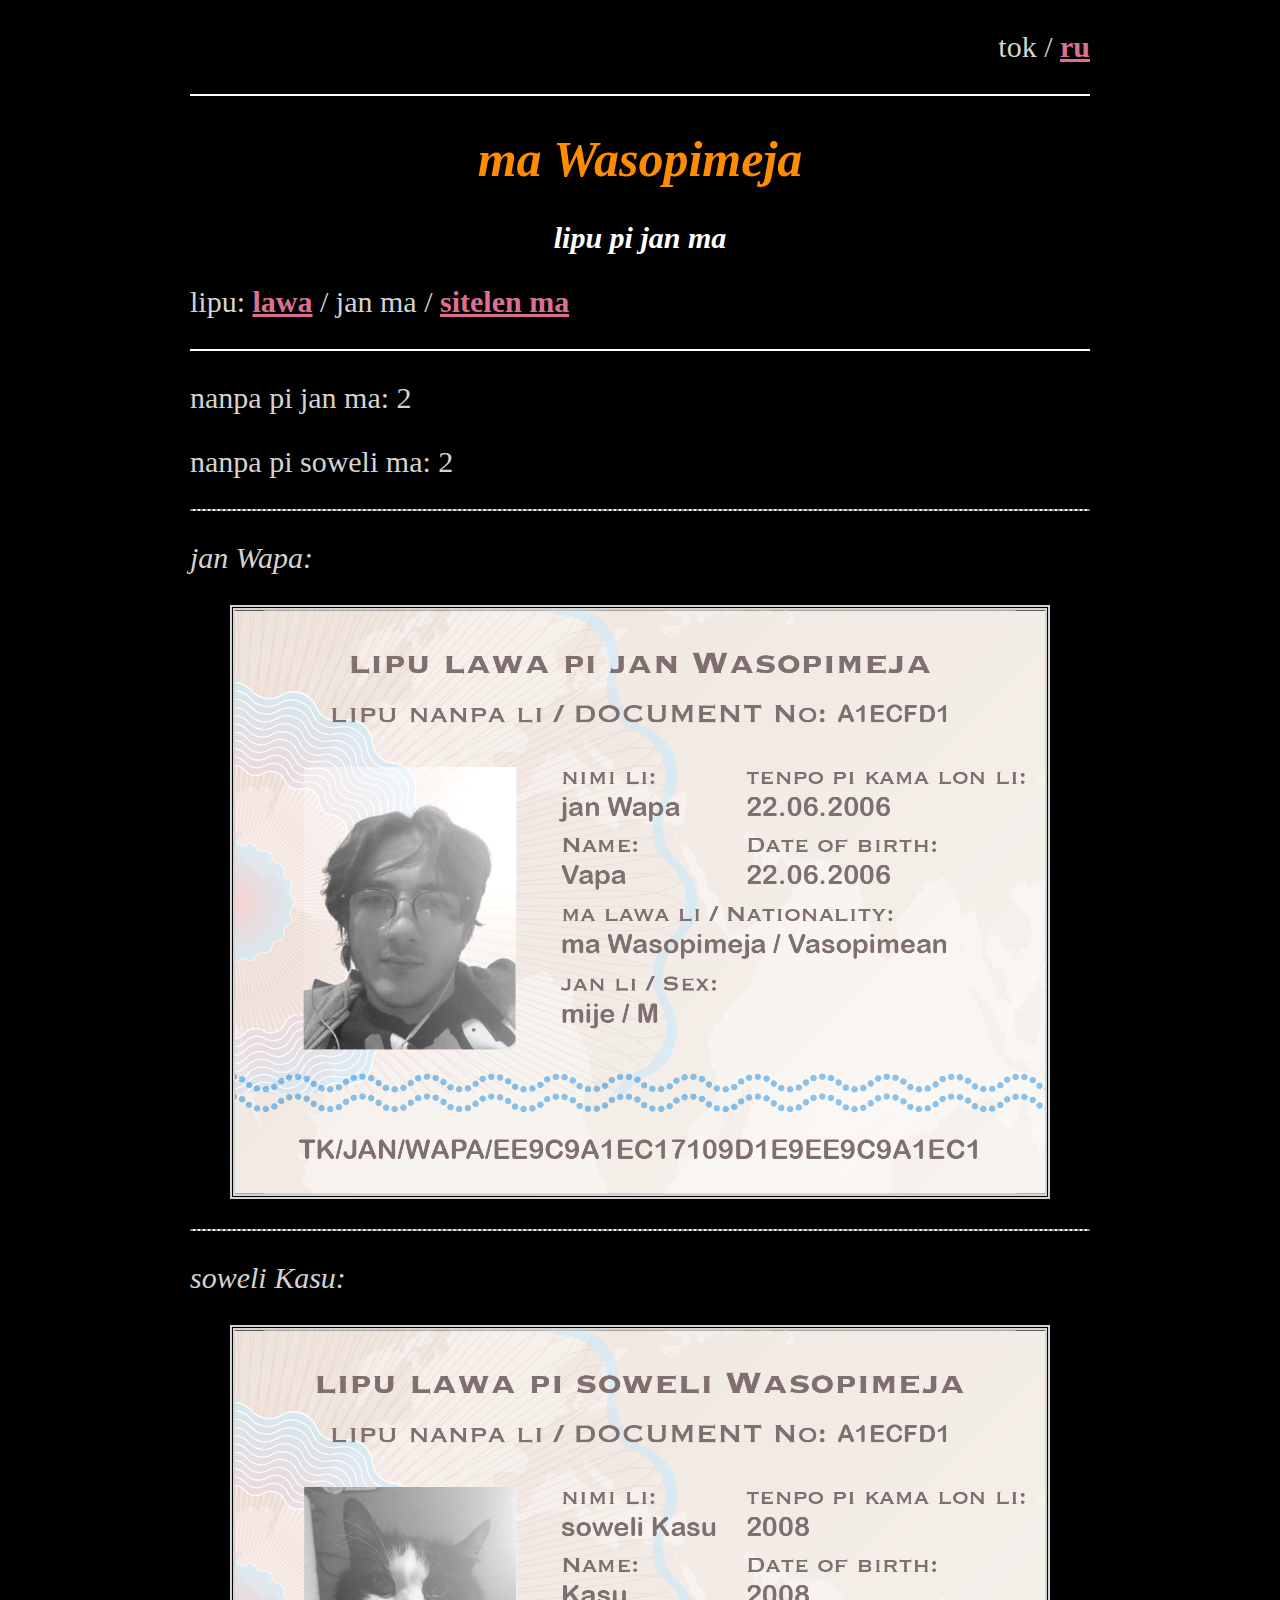
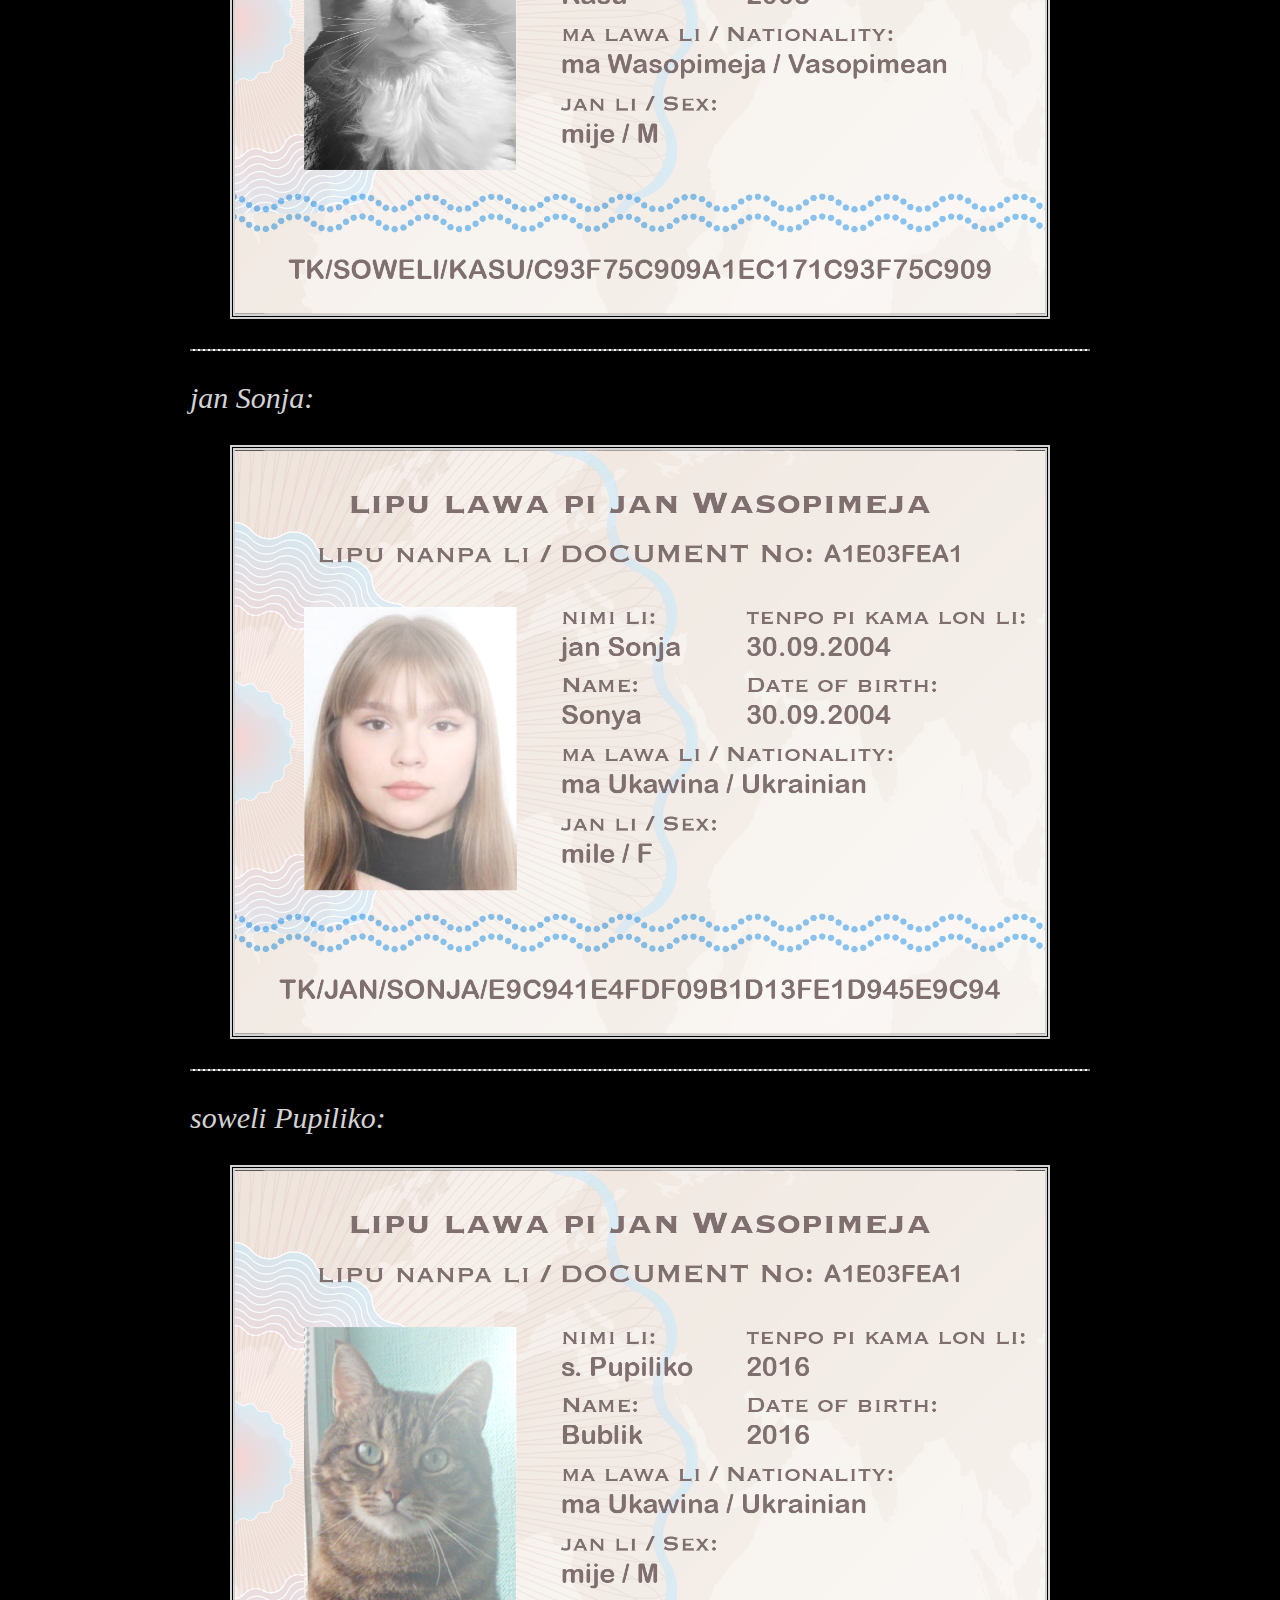
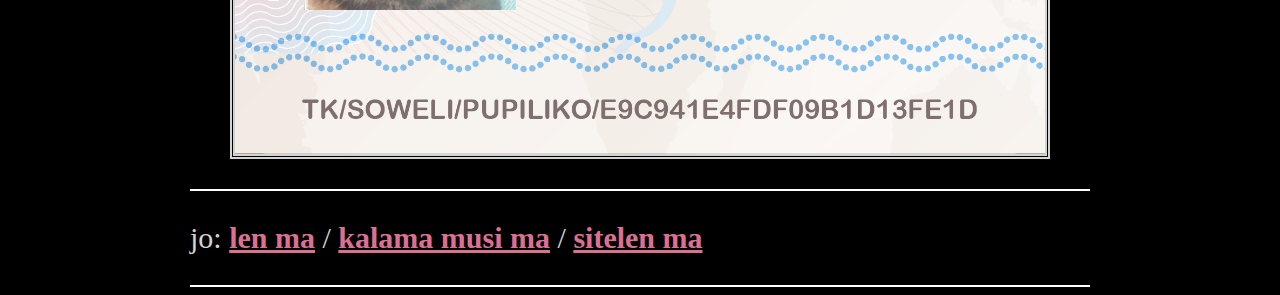
<file: jan.html>
<!DOCTYPE html>

<html>

<head>
<title>ma Wasopimeja</title>
<link rel="stylesheet" type="text/css" href="style.css">
<meta charset="utf-8">
</head>

<body>

<p style="text-align:right;">tok / <a href="jan_ru.html">ru</a></p>

<hr size="2" color="white">

<h1><em>ma Wasopimeja</em></h1>
<h3><em>lipu pi jan ma</em></h3>

<p>lipu: <a href="index.html">lawa</a> / jan ma / <a href="sitelen_ma.html">sitelen ma</a></p>

<hr size="2" color="white">

<p>nanpa pi jan ma: 2</p>
<p>nanpa pi soweli ma: 2</p>

<hr style="border: 1px dashed gray;" color="white">

<p><em>jan Wapa:</em></p>
<img src="jan_ma/jan_Wapa.png" alt="jan Wapa" width=1501 height=1082>
<p></p>

<hr style="border: 1px dashed gray;" color="white">

<p><em>soweli Kasu:</em></p>
<img src="jan_ma/soweli_Kalamasuli.png" alt="soweli_Kasu" width=1501 height=1082>
<p></p>

<hr style="border: 1px dashed gray;" color="white">
<p><em>jan Sonja:</em></p>
<img src="jan_ma/jan_Sonja.png" alt="jan Sonja" width=1501 height=1082>
<p></p>

<hr style="border: 1px dashed gray;" color="white">
<p><em>soweli Pupiliko:</em></p>
<img src="jan_ma/soweli_Pupiliko.png" alt="soweli Pupiliko" width=1501 height=1082>
<p></p>

<hr size="2" color="white">

<p>jo: <a href="img/len_ma_pi_ma_Wasopimeja.png">len ma</a> / <a href="audio/kalama_musi_ma.mp3">kalama musi ma</a> / <a href="img/lipu_pi_sitelen_ma_wan.png">sitelen ma</a></p>

<hr size="2" color="white">

</body>

</html>
</file>
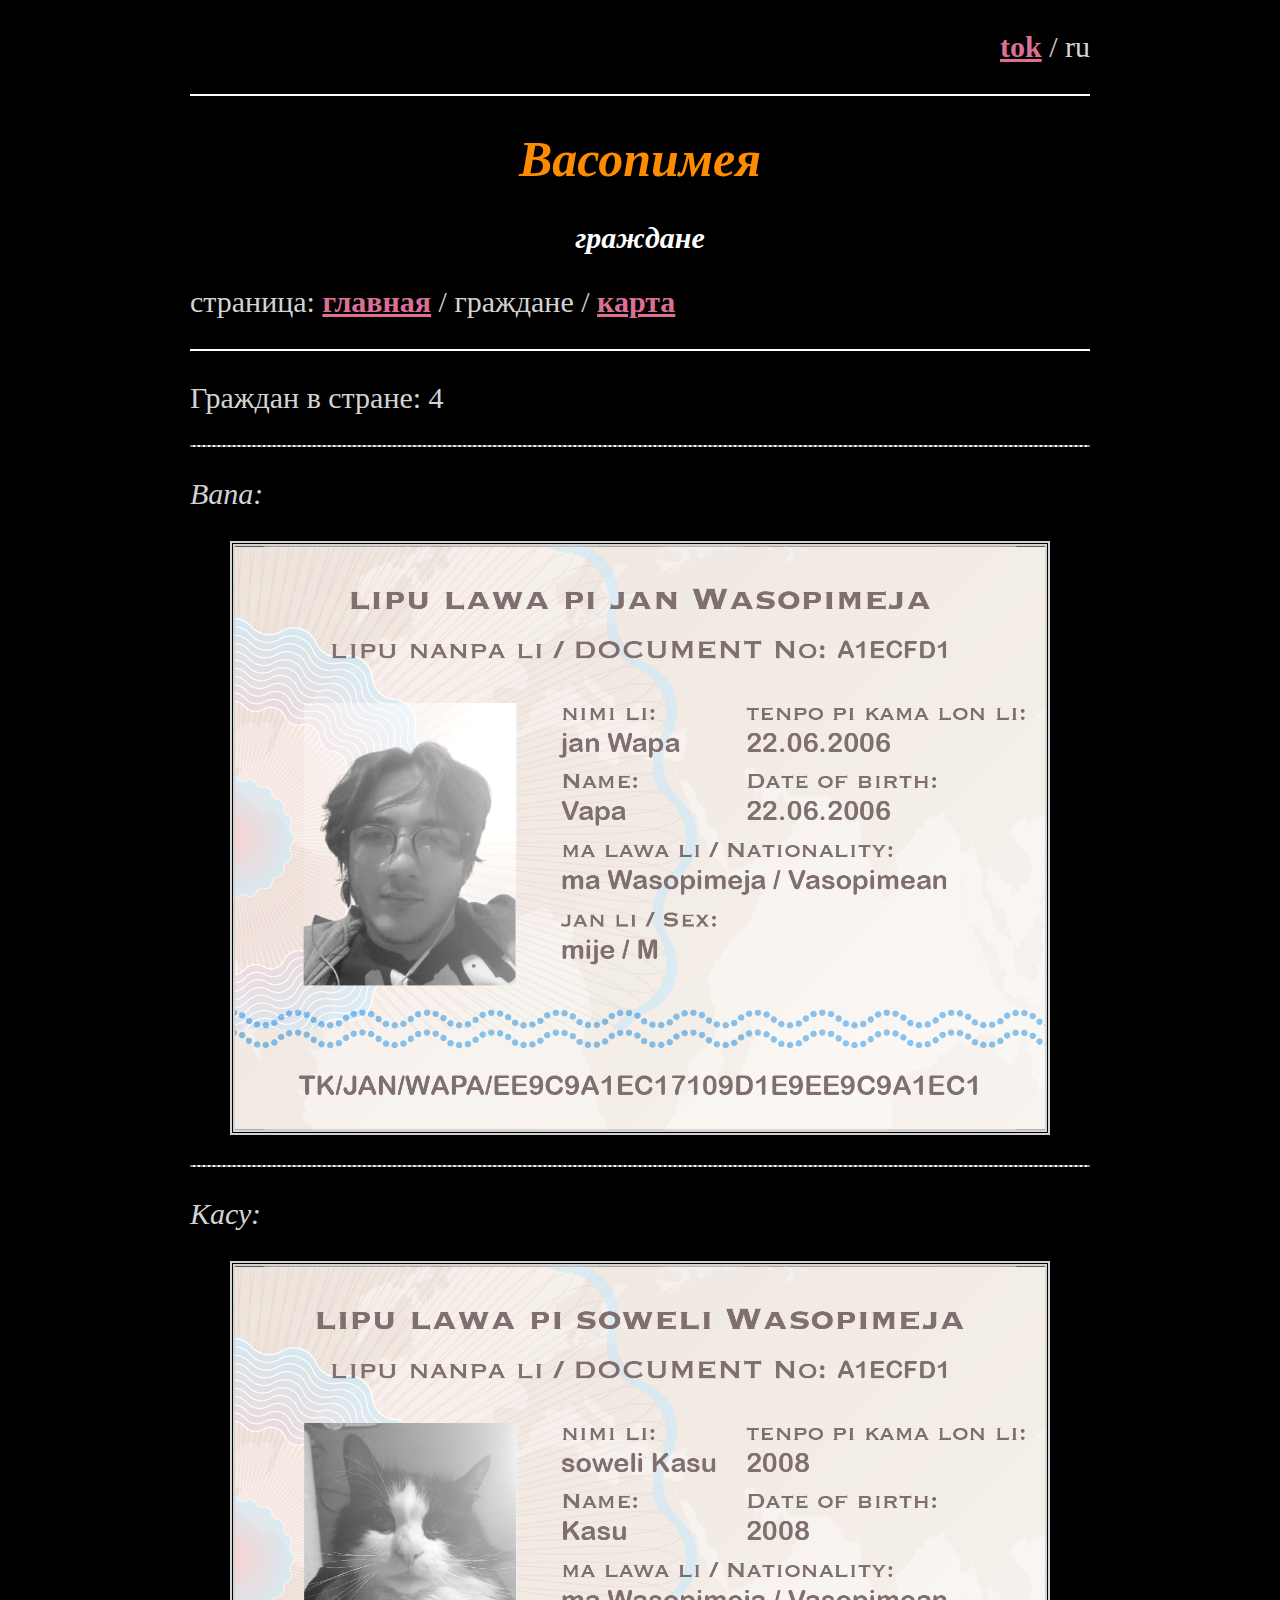
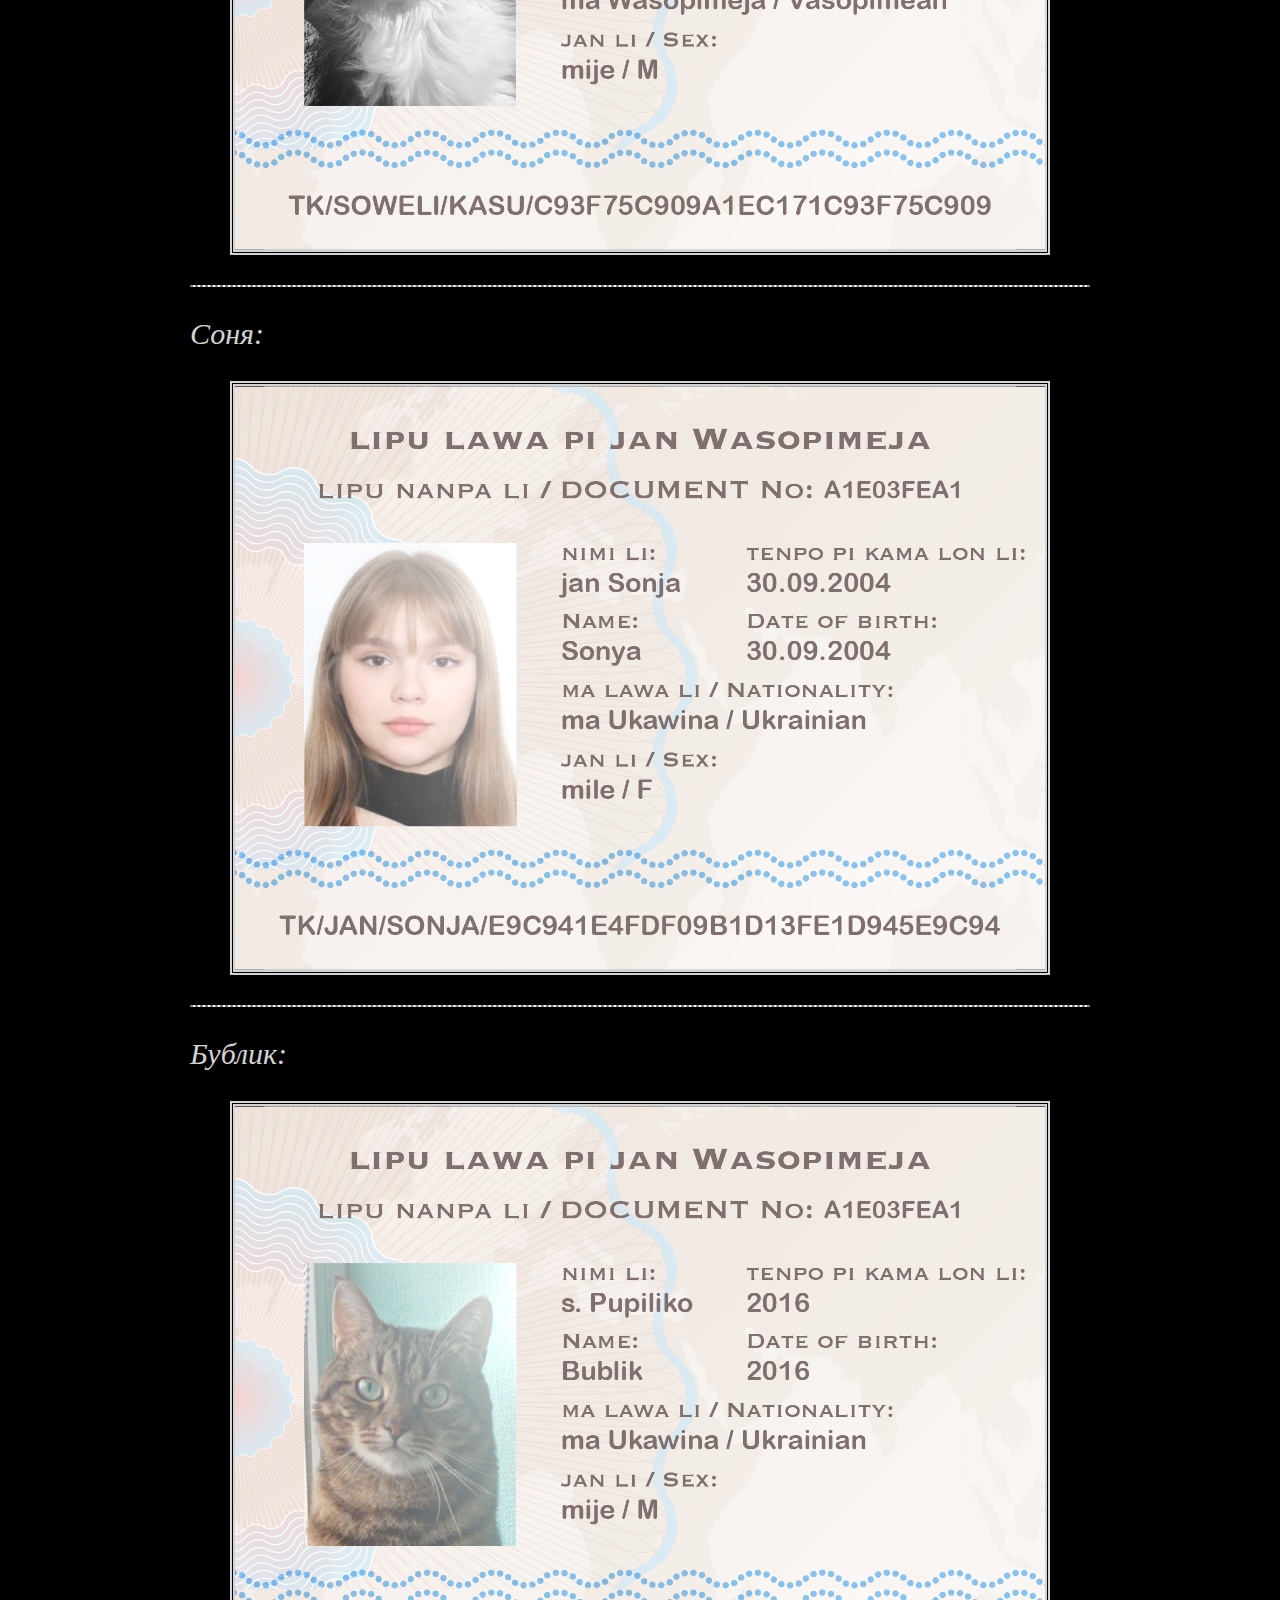
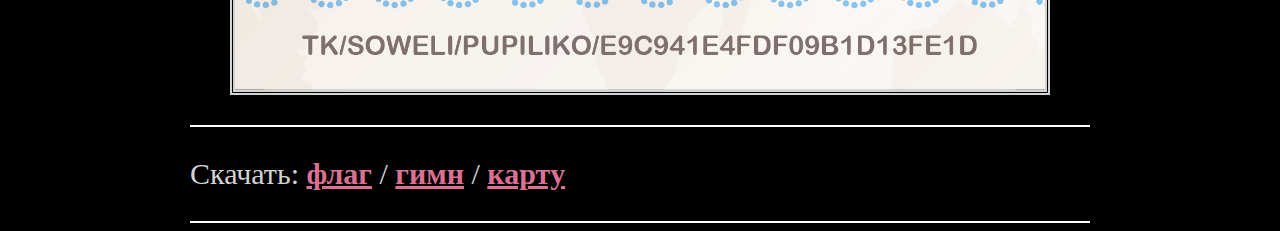
<file: jan_ru.html>
<!DOCTYPE html>

<html>

<head>
<title>ma Wasopimeja</title>
<link rel="stylesheet" type="text/css" href="style.css">
<meta charset="utf-8">
</head>

<body>

<p style="text-align:right;"><a href="jan.html">tok</a> / ru</p>

<hr size="2" color="white">

<h1><em>Васопимея</em></h1>
<h3><em>граждане</em></h3>

<p>страница: <a href="index_ru.html">главная</a> / граждане / <a href="sitelen_ma_ru.html">карта</a></p>

<hr size="2" color="white">

<p>Граждан в стране: 4</p>

<hr style="border: 1px dashed gray;" color="white">

<p><em>Вапа:</em></p>
<img src="jan_ma/jan_Wapa.png" alt="jan Wapa" width=490 height=245>
<p></p>

<hr style="border: 1px dashed gray;" color="white">

<p><em>Касу:</em></p>
<img src="jan_ma/soweli_Kalamasuli.png" alt="soweli_Kalamasuli" width=490 height=245>
<p></p>

<hr style="border: 1px dashed gray;" color="white">
<p><em>Соня:</em></p>
<img src="jan_ma/jan_Sonja.png" alt="jan_Sonja" width=490 height=245>
<p></p>

<hr style="border: 1px dashed gray;" color="white">
<p><em>Бублик:</em></p>
<img src="jan_ma/soweli_Pupiliko.png" alt="soweli_Pupiliko" width=490 height=245>
<p></p>

<hr size="2" color="white">

<p>Скачать: <a href="img/len_ma_pi_ma_Wasopimeja.png">флаг</a> / <a href="audio/kalama_musi_ma.mp3">гимн</a> / <a href="img/lipu_pi_sitelen_ma_wan.png">картy</a></p>

<hr size="2" color="white">

</body>

</html>
</file>
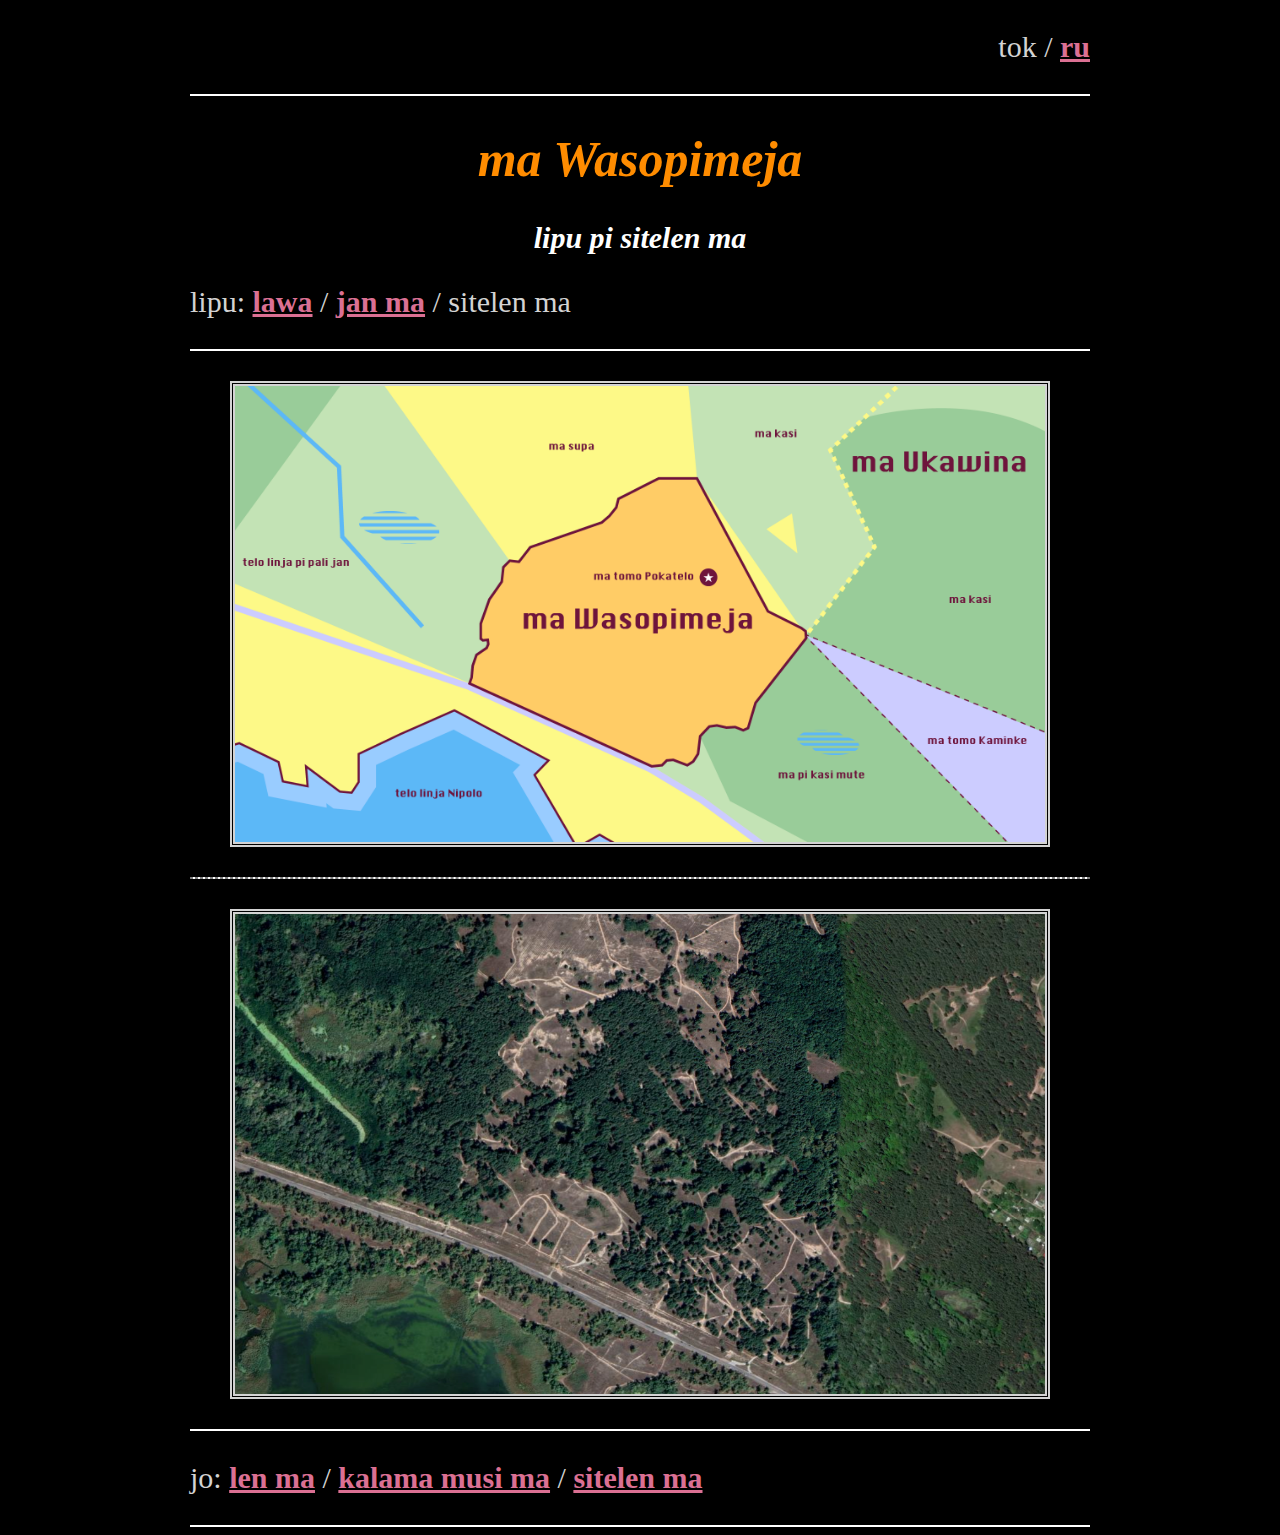
<file: sitelen_ma.html>
<!DOCTYPE html>
<html>

<head>
<title>ma Wasopimeja</title>
<link rel="stylesheet" type="text/css" href="style.css">
<meta charset="utf-8">
</head>

<body>

<p style="text-align:right;">tok / <a href="sitelen_ma_ru.html">ru</a></p>

<hr size="2" color="white">

<h1><em>ma Wasopimeja</em></h1>
<h3><em>lipu pi sitelen ma</em></h3>

<p>lipu: <a href="index.html">lawa</a> / <a href="jan.html">jan ma</a> / sitelen ma</p>

<hr size="2" color="white">

<p></p>
<img src="img/lipu_pi_sitelen_ma_wan.png" alt="sitelen pi len ma" width=490 height=490>
<p></p>

<hr style="border: 1px dashed gray;" color="white">

<p></p>
<img src="img/lipu_pi_sitelen_ma_tu.png" alt="sitelen pi len ma" width=490 height=490>
<p></p>

<hr size="2" color="white">

<p>jo: <a href="img/len_ma_pi_ma_Wasopimeja.png">len ma</a> / <a href="audio/kalama_musi_ma.mp3">kalama musi ma</a> / <a href="img/lipu_pi_sitelen_ma_wan.png">sitelen ma</a></p>

<hr size="2" color="white">

</body>

</html>
</file>
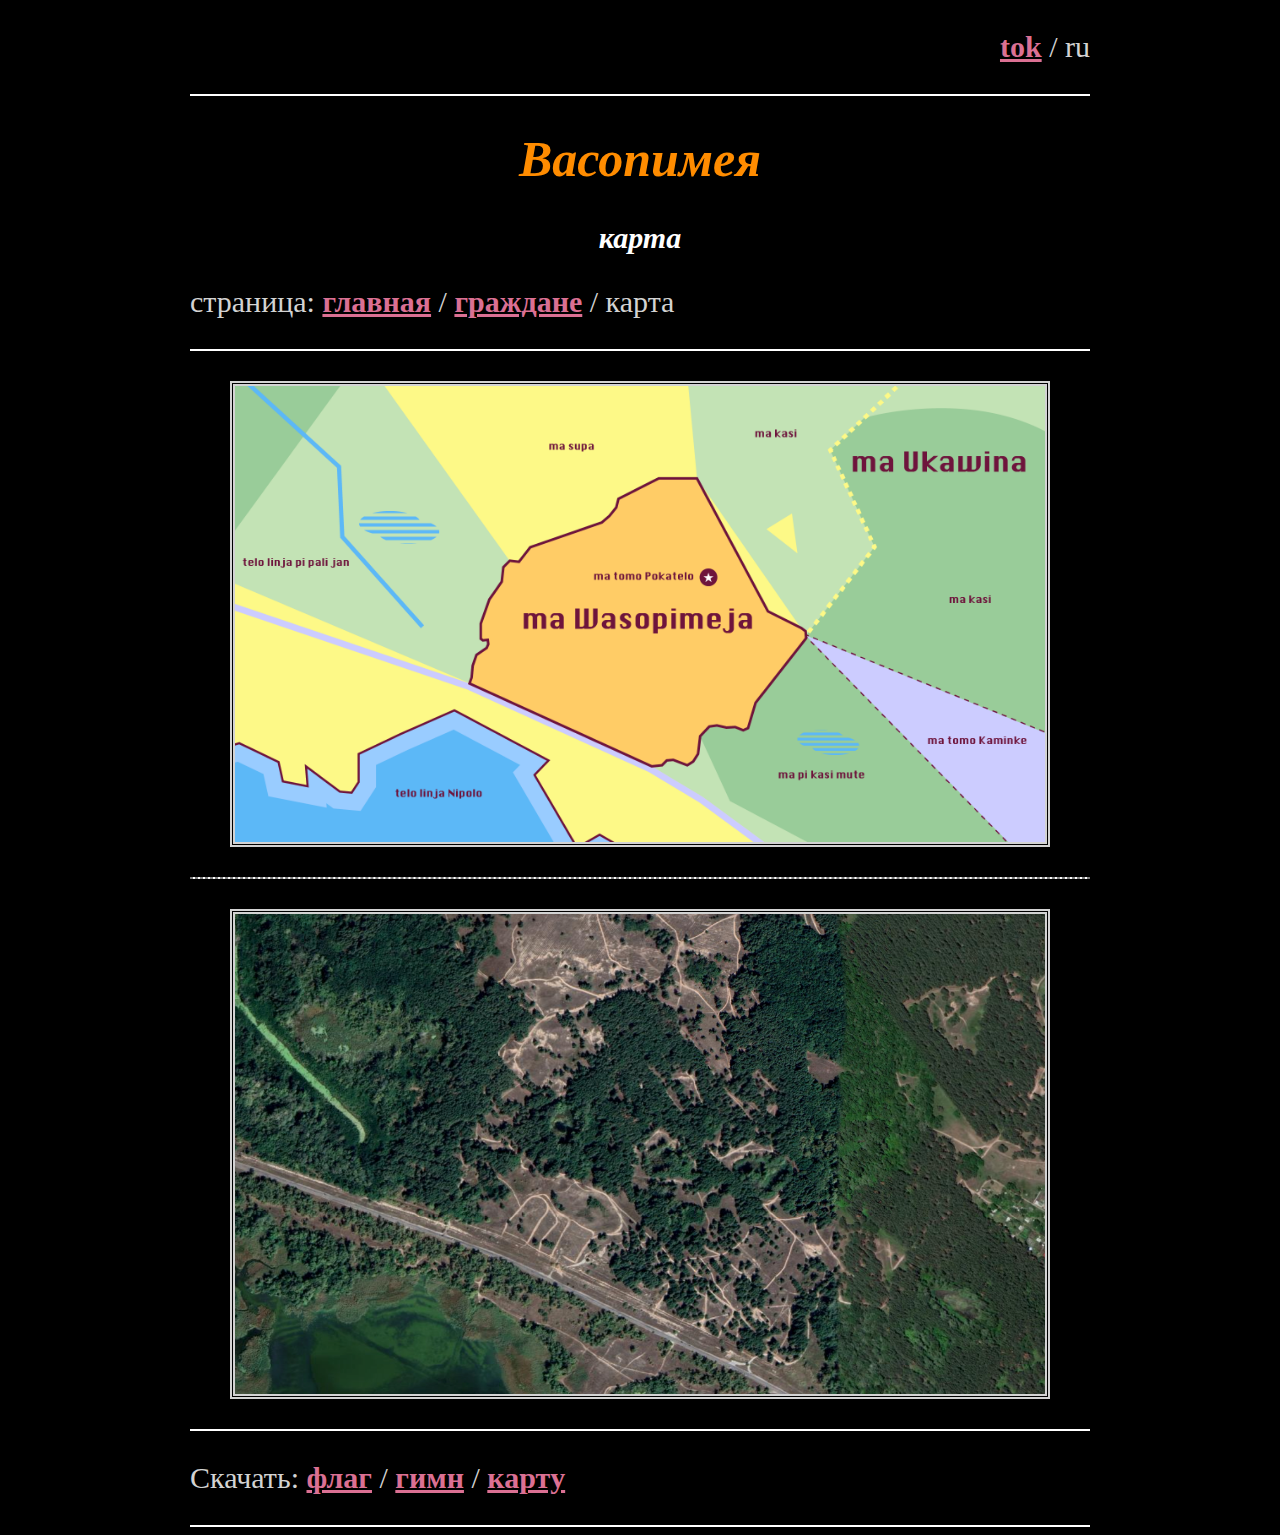
<file: sitelen_ma_ru.html>
<!DOCTYPE html>
<html>

<head>
<title>ma Wasopimeja</title>
<link rel="stylesheet" type="text/css" href="style.css">
<meta charset="utf-8">
</head>

<body>

<p style="text-align:right;"><a href="sitelen_ma.html">tok</a> / ru</p>

<hr size="2" color="white">

<h1><em>Васопимея</em></h1>
<h3><em>карта</em></h3>

<p>страница: <a href="index_ru.html">главная</a> / <a href="jan_ru.html">граждане</a> / карта</p>

<hr size="2" color="white">

<p></p>
<img src="img/lipu_pi_sitelen_ma_wan.png" alt="sitelen pi len ma" width=490 height=490>
<p></p>

<hr style="border: 1px dashed gray;" color="white">

<p></p>
<img src="img/lipu_pi_sitelen_ma_tu.png" alt="sitelen pi len ma" width=490 height=490>
<p></p>

<hr size="2" color="white">

<p>Скачать: <a href="img/len_ma_pi_ma_Wasopimeja.png">флаг</a> / <a href="audio/kalama_musi_ma.mp3">гимн</a> / <a href="img/lipu_pi_sitelen_ma_wan.png">картy</a></p>

<hr size="2" color="white">

</body>

</html>
</file>
<file: style.css>
body {
	color: white;
	background: black;
	font-family: "Copperplate";
	max-width: 900px;
	margin-left: auto;
	margin-right: auto;
}
h1 {
	color: darkorange;
	text-align: center;
	font-size: 50px;
}
p, h2, h3 {
	color: lightgray;
	font-size: 30px;
}
img {
	display: block;
	margin-left: auto;
	margin-right: auto;
	width: 90%;
	height: 90%;
	border: 5px double lightgray;
}
a { color: PaleVioletRed; font-weight: bold; }
h3 { text-align: center; color:white; }
h2 { text-align: right; }
hr { color: lightgray; }
audio { width: 100%; }
b { color: white; }
</file>
